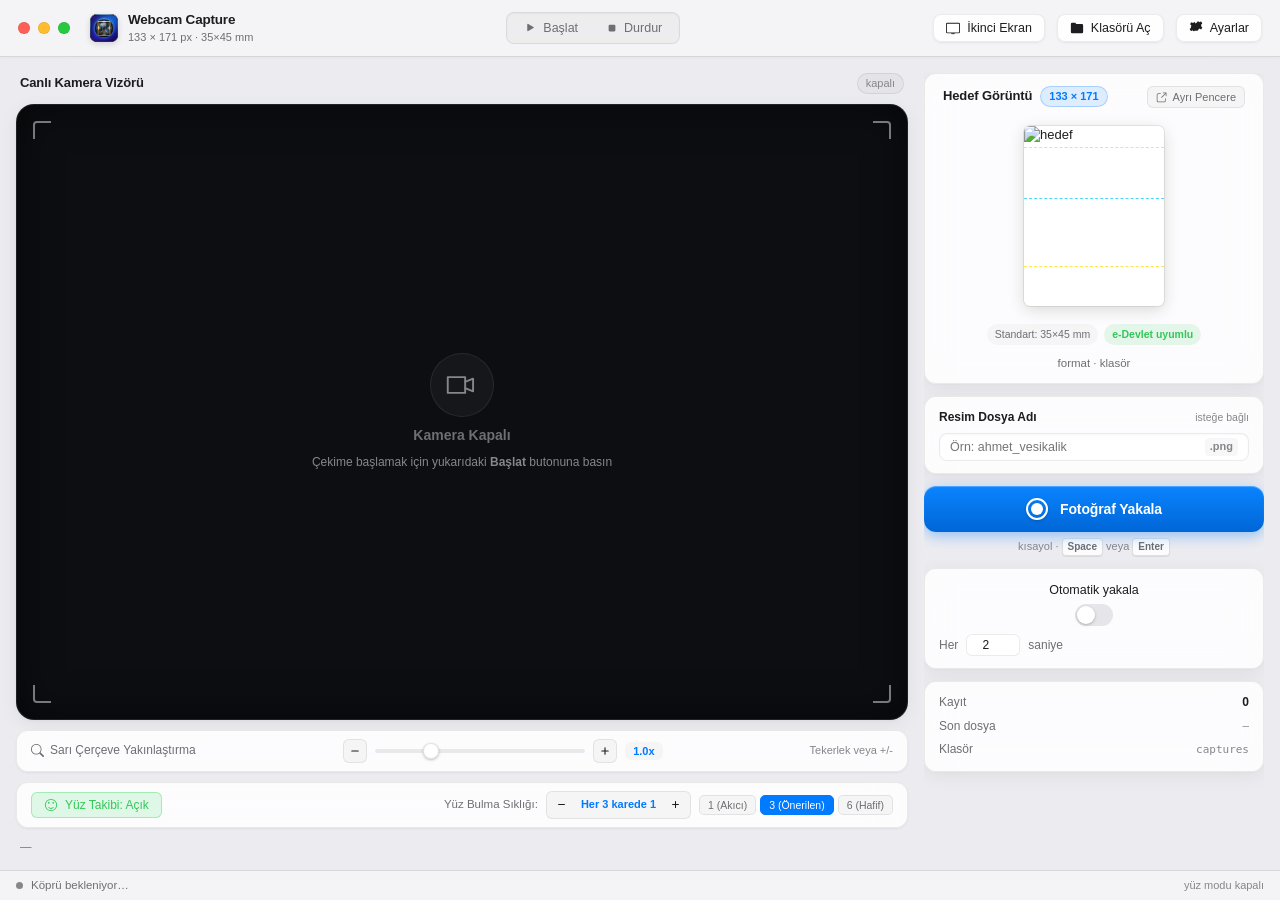
<file: webui/index.html>
<!doctype html>
<html lang="tr">
<head>
  <meta charset="utf-8">
  <meta name="viewport" content="width=device-width, initial-scale=1">
  <title>Webcam Capture</title>
  <link rel="icon" type="image/png" href="icon.png">
  <link rel="stylesheet" href="style.css">
</head>
<body>
  <div id="app" class="app">

    <!-- ─────────────────────────── Araç çubuğu (macOS Titlebar) ─────────────────────────── -->
    <header class="toolbar">
      <div class="toolbar-left">
        <!-- macOS Trafik Işıkları -->
        <div class="macos-traffic-lights" aria-hidden="true">
          <span class="traffic-dot dot-close" title="Kapat"></span>
          <span class="traffic-dot dot-minimize" title="Simge Durumuna Küçült"></span>
          <span class="traffic-dot dot-zoom" title="Büyüt"></span>
        </div>
        <div class="app-brand">
          <span class="app-icon">
            <img src="icon.png" alt="logo" width="24" height="24">
          </span>
          <div class="app-meta">
            <span class="app-title">Webcam Capture</span>
            <span class="app-subtitle" id="resLabel">133 × 171 px · 35×45 mm</span>
          </div>
        </div>
      </div>
      <div class="toolbar-center">
        <div class="segmented" role="group" aria-label="Kamera">
          <button class="seg-btn" data-side="start" id="btnStart">
            <svg viewBox="0 0 16 16" width="13" height="13" fill="currentColor"><path d="M11.596 8.697l-6.363 3.692c-.54.313-1.233-.066-1.233-.697V4.308c0-.63.692-1.01 1.233-.696l6.363 3.692a.802.802 0 0 1 0 1.393z"/></svg>
            Başlat
          </button>
          <button class="seg-btn" data-side="stop" id="btnStop">
            <svg viewBox="0 0 16 16" width="12" height="12" fill="currentColor"><rect x="3.5" y="3.5" width="9" height="9" rx="1.5"/></svg>
            Durdur
          </button>
        </div>
      </div>
      <div class="toolbar-right">
        <button class="tool-btn" id="btnToolbarMonitor" title="Hedef görüntüyü ikinci monitörde / ayrı pencerede aç">
          <svg viewBox="0 0 16 16" width="14" height="14" fill="currentColor">
            <path d="M0 3.5A1.5 1.5 0 0 1 1.5 2h13A1.5 1.5 0 0 1 16 3.5v9a1.5 1.5 0 0 1-1.5 1.5h-13A1.5 1.5 0 0 1 0 12.5v-9zM1.5 3a.5.5 0 0 0-.5.5v9a.5.5 0 0 0 .5.5h13a.5.5 0 0 0 .5-.5v-9a.5.5 0 0 0-.5-.5h-13z"/>
            <path d="M6 14h4v1H6z"/>
          </svg>
          İkinci Ekran
        </button>
        <button class="tool-btn" id="btnFolder">
          <svg viewBox="0 0 16 16" width="14" height="14" fill="currentColor"><path d="M1 3.5A1.5 1.5 0 0 1 2.5 2H6l1.2 1.5h6.3A1.5 1.5 0 0 1 15 5v7.5a1.5 1.5 0 0 1-1.5 1.5h-11A1.5 1.5 0 0 1 1 12.5v-9z"/></svg>
          Klasörü Aç
        </button>
        <button class="tool-btn" id="btnSettings">
          <svg viewBox="0 0 16 16" width="14" height="14" fill="currentColor"><path d="M8 4.75a3.25 3.25 0 1 1 0 6.5 3.25 3.25 0 0 1 0-6.5zM8 2c.36 0 .71.03 1.05.09l.4-1.02a1 1 0 0 1 1.62-.44l.87.76.98-.64a1 1 0 0 1 1.37.34l.55.9a1 1 0 0 1-.16 1.36l-.79.64c.06.35.1.7.1 1.06s-.04.71-.1 1.06l.79.64a1 1 0 0 1 .16 1.36l-.55.9a1 1 0 0 1-1.37.34l-.98-.64-.87.76a1 1 0 0 1-1.62-.44l-.4-1.02A8.4 8.4 0 0 1 8 10a8.4 8.4 0 0 1-1.05-.09l-.4 1.02a1 1 0 0 1-1.62.44l-.87-.76-.98.64a1 1 0 0 1-1.37-.34l-.55-.9a1 1 0 0 1 .16-1.36l.79-.64A6.2 6.2 0 0 1 2.5 6c0-.36.04-.71.1-1.06l-.79-.64a1 1 0 0 1-.16-1.36l.55-.9a1 1 0 0 1 1.37-.34l.98.64.87-.76a1 1 0 0 1 1.62.44l.4 1.02A8.4 8.4 0 0 1 8 2z"/></svg>
          Ayarlar
        </button>
      </div>
    </header>

    <!-- ───────────────────────────── İçerik ───────────────────────────── -->
    <main class="content">
      <!-- Canlı kamera -->
      <section class="live-pane">
        <div class="pane-head">
          <div class="pane-title-group">
            <span class="pane-title">Canlı Kamera Vizörü</span>
            <span class="live-status-pill hidden" id="livePill">
              <span class="pill-dot"></span>
              <span class="pill-text">CANLI</span>
            </span>
          </div>
          <span class="badge" id="camBadge">kapalı</span>
        </div>
        <div class="live-stage" id="liveStage">
          <!-- Fotoğraf Flaş Efekti -->
          <div class="camera-flash" id="cameraFlash"></div>

          <!-- Modern Vizör Köşeleri -->
          <div class="viewfinder-corners">
            <span class="vf-corner vf-tl"></span>
            <span class="vf-corner vf-tr"></span>
            <span class="vf-corner vf-bl"></span>
            <span class="vf-corner vf-br"></span>
          </div>

          <img id="liveImg" alt="kamera" class="live-img hidden">
          <div class="live-empty" id="liveEmpty">
            <div class="empty-icon">
              <svg viewBox="0 0 24 24" width="38" height="38" fill="none" stroke="currentColor" stroke-width="1.2" stroke-linecap="round" stroke-linejoin="round"><path d="M3 7h11v10H3z"/><path d="M14 10l5-2v8l-5-2"/></svg>
            </div>
            <div class="empty-text">Kamera Kapalı</div>
            <div class="empty-sub">Çekime başlamak için yukarıdaki <strong>Başlat</strong> butonuna basın</div>
          </div>
        </div>

        <!-- Sarı çerçeve yakınlaştırma kontrol çubuğu -->
        <div class="zoom-toolbar" id="zoomToolbar">
          <div class="zoom-label-group">
            <svg viewBox="0 0 16 16" width="13" height="13" fill="currentColor">
              <path d="M11.742 10.344a6.5 6.5 0 1 0-1.397 1.398h-.001c.03.04.062.078.098.115l3.85 3.85a1 1 0 0 0 1.415-1.414l-3.85-3.85a1.007 1.007 0 0 0-.115-.1zM12 6.5a5.5 5.5 0 1 1-11 0 5.5 5.5 0 0 1 11 0z"/>
            </svg>
            <span class="zoom-title">Sarı Çerçeve Yakınlaştırma</span>
          </div>
          <div class="zoom-controls">
            <button type="button" class="zoom-btn" id="btnZoomOut" title="Uzaklaştır (Çerçeveyi genişlet) [ - ]" aria-label="Uzaklaştır">
              <svg viewBox="0 0 16 16" width="12" height="12" fill="currentColor">
                <path d="M3 8a.75.75 0 0 1 .75-.75h8.5a.75.75 0 0 1 0 1.5h-8.5A.75.75 0 0 1 3 8z"/>
              </svg>
            </button>
            <div class="zoom-slider-container">
              <input type="range" id="zoomSlider" min="0.5" max="2.5" step="0.05" value="1.0" title="Sarı çerçeveyi yakınlaştır / uzaklaştır">
            </div>
            <button type="button" class="zoom-btn" id="btnZoomIn" title="Yakınlaştır (Çerçeveyi daralt) [ + ]" aria-label="Yakınlaştır">
              <svg viewBox="0 0 16 16" width="12" height="12" fill="currentColor">
                <path d="M8 3a.75.75 0 0 1 .75.75v3.5h3.5a.75.75 0 0 1 0 1.5h-3.5v3.5a.75.75 0 0 1-1.5 0v-3.5h-3.5a.75.75 0 0 1 0-1.5h3.5v-3.5A.75.75 0 0 1 8 3z"/>
              </svg>
            </button>
            <button type="button" class="zoom-badge-btn" id="btnZoomReset" title="Sıfırla (1.0x)">
              <span id="zoomBadge">1.0x</span>
            </button>
          </div>
          <span class="zoom-hint">Tekerlek veya +/-</span>
        </div>

        <!-- Yüz Takibi ve Algılama Sıklığı Kontrol Çubuğu -->
        <div class="face-toolbar" id="faceToolbar">
          <div class="face-toggle-group">
            <button type="button" class="face-toggle-btn active" id="btnQuickFace" title="Yüz algılama ve biyometrik ortalamayı aç / kapat (Kısayol: F)">
              <svg viewBox="0 0 16 16" width="14" height="14" fill="currentColor">
                <path d="M8 1a7 7 0 1 0 0 14A7 7 0 0 0 8 1zm0 13a6 6 0 1 1 0-12 6 6 0 0 1 0 12z"/>
                <path d="M5.5 6.5a1 1 0 1 1 0-2 1 1 0 0 1 0 2zm5 0a1 1 0 1 1 0-2 1 1 0 0 1 0 2zm-5.465 4.035a.5.5 0 0 1 .707-.07 3.5 3.5 0 0 0 4.516 0 .5.5 0 1 1 .632.776 4.5 4.5 0 0 1-5.785 0 .5.5 0 0 1-.07-.706z"/>
              </svg>
              <span id="quickFaceLabel">Yüz Takibi: Açık</span>
            </button>
          </div>

          <div class="face-freq-controls" id="faceFreqControls">
            <span class="freq-label" title="Yüz bulma sıklığı: Kaç karede bir taranacağı">Yüz Bulma Sıklığı:</span>
            <div class="freq-stepper">
              <button type="button" class="freq-btn" id="btnEveryDec" title="Sıklığı artır (Kare sayısını azalt, daha sık tara)">
                <svg viewBox="0 0 16 16" width="11" height="11" fill="currentColor"><path d="M3 8a.75.75 0 0 1 .75-.75h8.5a.75.75 0 0 1 0 1.5h-8.5A.75.75 0 0 1 3 8z"/></svg>
              </button>
              <span class="freq-badge" id="quickEveryBadge" title="Kaç karede bir yüz aranacağı">Her 3 karede 1</span>
              <button type="button" class="freq-btn" id="btnEveryInc" title="Sıklığı azalt (Kare sayısını artır, daha seyrek tara)">
                <svg viewBox="0 0 16 16" width="11" height="11" fill="currentColor"><path d="M8 3a.75.75 0 0 1 .75.75v3.5h3.5a.75.75 0 0 1 0 1.5h-3.5v3.5a.75.75 0 0 1-1.5 0v-3.5h-3.5a.75.75 0 0 1 0-1.5h3.5v-3.5A.75.75 0 0 1 8 3z"/></svg>
              </button>
            </div>
            <div class="freq-chips">
              <button type="button" class="freq-chip" data-every="1" title="Her karede ara (En hızlı / Ultra akıcı)">1 (Akıcı)</button>
              <button type="button" class="freq-chip active" data-every="3" title="3 karede bir ara (Dengeli)">3 (Önerilen)</button>
              <button type="button" class="freq-chip" data-every="6" title="6 karede bir ara (Tasarruflu)">6 (Hafif)</button>
            </div>
          </div>
        </div>

        <div class="pane-foot" id="faceLine">—</div>
      </section>

      <!-- Sağ panel -->
      <aside class="side">
        <section class="card target-card">
          <div class="pane-head pane-head-split">
            <div class="pane-head-left">
              <span class="pane-title">Hedef Görüntü</span>
              <span class="badge accent" id="targetLabel">133 × 171</span>
            </div>
            <button type="button" class="btn-popout" id="btnOpenTargetWindow" title="Hedef görüntüyü ikinci monitörde / ayrı pencerede aç">
              <svg viewBox="0 0 16 16" width="12" height="12" fill="currentColor">
                <path d="M14 2.5a.5.5 0 0 0-.5-.5h-4a.5.5 0 0 0 0 1h2.793L7.146 8.146a.5.5 0 1 0 .708.708L13 3.707V6.5a.5.5 0 0 0 1 0v-4z"/>
                <path d="M3 3a2 2 0 0 0-2 2v8a2 2 0 0 0 2 2h8a2 2 0 0 0 2-2v-3a.5.5 0 0 0-1 0v3a1 1 0 0 1-1 1H3a1 1 0 0 1-1-1V5a1 1 0 0 1 1-1h3a.5.5 0 0 0 0-1H3z"/>
              </svg>
              <span>Ayrı Pencere</span>
            </button>
          </div>
          <div class="target-stage">
            <div class="target-frame-box" id="targetFrameBox">
              <img id="targetImg" class="target-img visible" alt="hedef">
              <div class="target-guide-overlay" id="targetGuideOverlay" title="Biyometrik hizalama kılavuzu">
                <div class="bio-guide-line bio-crown" title="Tepe sınırı"></div>
                <div class="bio-guide-line bio-eyes" title="Göz hizası"></div>
                <div class="bio-guide-line bio-chin" title="Çene sınırı"></div>
              </div>
            </div>
            <div class="target-empty visible" id="targetEmpty">—</div>
          </div>
          <div class="target-specs">
            <span class="spec-tag">Standart: 35×45 mm</span>
            <span class="spec-tag highlight" id="tagEdevlet">e-Devlet uyumlu</span>
          </div>
          <div class="pane-foot muted" id="targetMeta">format · klasör</div>
        </section>

        <!-- Resim İsmi Kartı -->
        <section class="card name-card">
          <div class="name-card-header">
            <label for="filenameInput" class="name-card-title">Resim Dosya Adı</label>
            <span class="name-card-hint">isteğe bağlı</span>
          </div>
          <div class="name-input-group">
            <input
              type="text"
              id="filenameInput"
              class="name-input"
              placeholder="Örn: ahmet_vesikalik"
              autocomplete="off"
              spellcheck="false"
              title="Kaydedilecek resme özel isim verin"
            >
            <span class="name-ext-badge" id="nameExtBadge">.png</span>
            <button type="button" class="name-clear-btn hidden" id="filenameClear" title="Temizle" aria-label="Temizle">
              <svg viewBox="0 0 16 16" width="12" height="12" fill="currentColor">
                <path d="M3.72 3.72a.75.75 0 0 1 1.06 0L8 6.94l3.22-3.22a.75.75 0 1 1 1.06 1.06L9.06 8l3.22 3.22a.75.75 0 1 1-1.06 1.06L8 9.06l-3.22 3.22a.75.75 0 0 1-1.06-1.06L6.94 8 3.72 4.78a.75.75 0 0 1 0-1.06z"/>
              </svg>
            </button>
          </div>
        </section>

        <button class="capture-btn" id="btnCapture" title="Biyometrik fotoğraf yakala (Space)">
          <span class="shutter-circle">
            <span class="shutter-inner"></span>
          </span>
          <span class="capture-text">Fotoğraf Yakala</span>
        </button>
        <span class="capture-hint">kısayol&nbsp;·&nbsp;<kbd>Space</kbd> veya <kbd>Enter</kbd></span>

        <section class="card auto-card">
          <div class="field toggle-field">
            <span>Otomatik yakala</span>
            <label class="switch" title="Otomatik yakalama">
              <input type="checkbox" id="autoToggle">
              <span class="slider"></span>
            </label>
          </div>
          <div class="auto-row">
            <span>Her</span>
            <input type="number" id="intervalInput" min="0.5" max="3600" step="0.5" value="2">
            <span>saniye</span>
          </div>
        </section>

        <section class="card info-card">
          <div class="info-row"><span>Kayıt</span><span class="strong" id="countLabel">0</span></div>
          <div class="info-row"><span>Son dosya</span><span class="file" id="lastLabel">—</span></div>
          <div class="info-row"><span>Klasör</span><span class="file" id="dirLabel">captures</span></div>
        </section>
      </aside>
    </main>

    <!-- ─────────────────────────── Durum çubuğu ─────────────────────────── -->
    <footer class="statusbar">
      <span class="status-dot" id="statusDot"></span>
      <span class="status-text" id="statusText">Hazır.</span>
      <span class="status-right" id="faceStatus">yüz modu kapalı</span>
    </footer>

  </div>

  <!-- ─────────────────────────── Ayarlar paneli ─────────────────────────── -->
  <div class="overlay hidden" id="settingsOverlay">
    <div class="sheet" id="settingsSheet">
      <div class="sheet-title">Ayarlar</div>
      <div class="sheet-body">

        <div class="field-group" data-title="Kamera ve çıktı">
          <div class="field">
            <label for="sCamera">Kamera seçimi</label>
            <select id="sCamera">
              <option value="0">Kamera taranıyor...</option>
            </select>
          </div>
          <div class="field">
            <label for="sCamRes">Kamera çekim netliği (çözünürlük)</label>
            <select id="sCamRes">
              <option value="auto">Otomatik (Kamera varsayılanı)</option>
              <option value="1280x720">HD (1280 × 720) — Önerilen Netlik</option>
              <option value="1920x1080">Full HD (1920 × 1080) — Yüksek Netlik</option>
              <option value="640x480">Standart (640 × 480 VGA)</option>
            </select>
          </div>
          <div class="field-row">
            <div class="field">
              <label for="sWidth">Hedef Genişlik (px)</label>
              <input type="number" id="sWidth" min="1" max="4096" value="133">
            </div>
            <div class="field">
              <label for="sHeight">Hedef Yükseklik (px)</label>
              <input type="number" id="sHeight" min="1" max="4096" value="171">
            </div>
          </div>
          <div class="field">
            <label for="sFormat">Kayıt formatı</label>
            <select id="sFormat">
              <option value="jpg">JPG (Kalite ayarlanabilir)</option>
              <option value="png">PNG (Kayıpsız)</option>
            </select>
          </div>
          <div class="field" id="fieldQuality">
            <label for="sQuality">JPEG Kalitesi <em class="val" id="sQualityVal">%95</em></label>
            <input type="range" id="sQuality" min="30" max="100" step="1" value="95">
          </div>
          <div class="field toggle-field">
            <span>e-Devlet boyutu kısıtı (maks. 150 KB)</span>
            <label class="switch" title="e-Devlet 20-150 KB aralığını zorunlu tut">
              <input type="checkbox" id="sEdevlet" checked>
              <span class="slider"></span>
            </label>
          </div>
          <div class="field">
            <label for="sDir">Kayıt klasörü</label>
            <div class="combine">
              <input type="text" id="sDir" value="captures" placeholder="captures">
              <button class="btn-mini" id="sDirBrowse">Seç…</button>
            </div>
          </div>
          <div class="field-note">
            e-Devlet standartları: <strong>35 × 45 mm</strong> · <strong>133 × 171 px</strong> ·
            <strong>20–150 KB</strong>. Kısıt açıkken dosya boyutu maksimum <strong>150 KB</strong> tavanını aşmayacak şekilde en yüksek kalitede tutulur.
          </div>
        </div>

        <div class="field-group" data-title="Vesikalık (yüz ortalama)">
          <div class="field toggle-field">
            <span>Yüzü bul ve ortala</span>
            <label class="switch" title="Yüz algılama">
              <input type="checkbox" id="sFace" checked>
              <span class="slider"></span>
            </label>
          </div>
          <div class="field">
            <label for="sHead">Yüz oranı <em class="val" id="sHeadVal">0.65</em></label>
            <input type="range" id="sHead" min="0.2" max="0.95" step="0.01" value="0.65">
          </div>
          <div class="field">
            <label for="sVoff">Tepe boşluğu <em class="val" id="sVoffVal">0.10</em></label>
            <input type="range" id="sVoff" min="0" max="0.4" step="0.01" value="0.10">
          </div>
          <div class="field">
            <label for="sSmooth">Yumuşatma <em class="val" id="sSmoothVal">0.30</em></label>
            <input type="range" id="sSmooth" min="0.05" max="1" step="0.01" value="0.30">
          </div>
          <div class="field">
            <label for="sZoom">Kadraj Yakınlaştırma <em class="val" id="sZoomVal">1.0x</em></label>
            <input type="range" id="sZoom" min="0.5" max="2.5" step="0.05" value="1.0">
          </div>
          <div class="field">
            <label for="sEvery">Yüz bulma sıklığı (kare sayısı) <em class="val" id="sEveryVal">3 kare (Önerilen)</em></label>
            <div class="combine">
              <input type="range" id="sEvery" min="1" max="30" step="1" value="3" style="flex: 1;">
              <input type="number" id="sEveryNum" min="1" max="60" step="1" value="3" style="width: 70px;">
            </div>
            <span class="field-hint" style="font-size: 11px; color: var(--text-3); margin-top: 4px; display: block;">
              1 = Her karede anlık arama (ultra akıcı). 3 = Önerilen dengeli mod. 6+ = Düşük işlemci kullanımı.
            </span>
          </div>
        </div>

      </div>
      <div class="sheet-actions">
        <button class="btn btn-ghost" id="sCancel">Vazgeç</button>
        <button class="btn btn-primary" id="sSave">Uygula ve Kaydet</button>
      </div>
    </div>
  </div>

  <div class="toast hidden" id="toast"></div>
  <script src="app.js"></script>
</body>
</html>
</file>
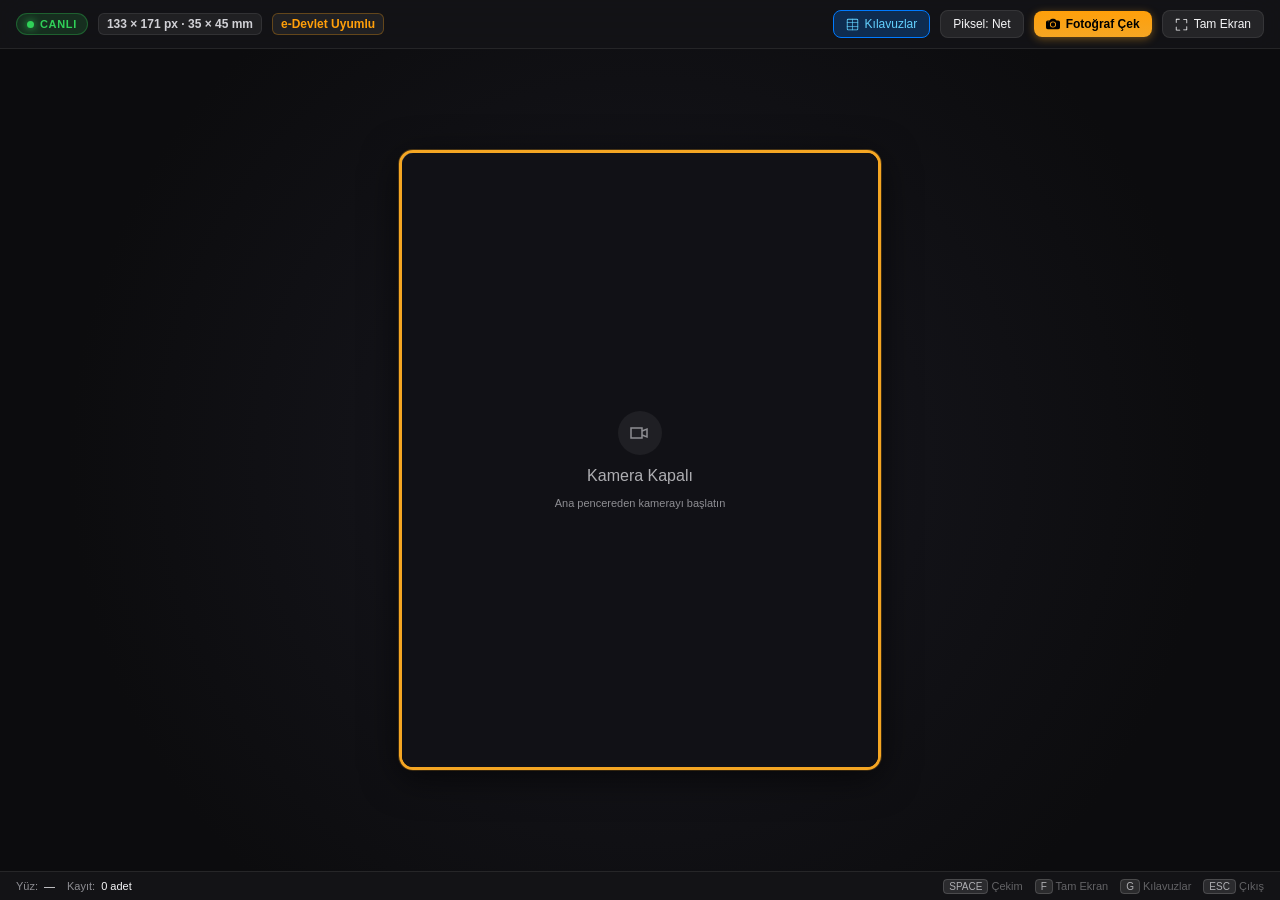
<file: webui/target_monitor.html>
<!DOCTYPE html>
<html lang="tr">
<head>
  <meta charset="UTF-8">
  <meta name="viewport" content="width=device-width, initial-scale=1.0">
  <title>Hedef Önizleme — İkinci Monitör</title>
  <style>
    :root {
      --bg: #0c0c0e;
      --card-bg: #141418;
      --toolbar-bg: rgba(20, 20, 24, 0.85);
      --border: rgba(255, 255, 255, 0.08);
      --border-accent: #f5a623;
      --accent: #007aff;
      --green: #30d158;
      --orange: #ff9f0a;
      --guide: rgba(0, 215, 255, 0.75);
      --text: #f5f5f7;
      --text-muted: #8e8e93;
    }

    * {
      box-sizing: border-box;
      margin: 0;
      padding: 0;
      user-select: none;
      -webkit-user-select: none;
    }

    body {
      background: var(--bg);
      color: var(--text);
      font-family: -apple-system, BlinkMacSystemFont, "SF Pro Display", "SF Pro Text", "Segoe UI", Roboto, Helvetica, Arial, sans-serif;
      height: 100vh;
      display: flex;
      flex-direction: column;
      overflow: hidden;
    }

    /* ─── Araç Çubuğu ─── */
    .toolbar {
      display: flex;
      align-items: center;
      justify-content: space-between;
      gap: 12px;
      padding: 10px 16px;
      background: var(--toolbar-bg);
      backdrop-filter: blur(20px);
      -webkit-backdrop-filter: blur(20px);
      border-bottom: 1px solid var(--border);
      flex: 0 0 auto;
      z-index: 10;
    }

    .toolbar-left, .toolbar-right {
      display: flex;
      align-items: center;
      gap: 10px;
    }

    .live-badge {
      display: inline-flex;
      align-items: center;
      gap: 6px;
      font-size: 11px;
      font-weight: 700;
      letter-spacing: 0.06em;
      text-transform: uppercase;
      padding: 4px 10px;
      border-radius: 20px;
      background: rgba(48, 209, 88, 0.15);
      color: var(--green);
      border: 1px solid rgba(48, 209, 88, 0.3);
    }
    .live-badge.off {
      background: rgba(255, 69, 58, 0.15);
      color: #ff453a;
      border-color: rgba(255, 69, 58, 0.3);
    }
    .pulse-dot {
      width: 7px;
      height: 7px;
      border-radius: 50%;
      background: currentColor;
      box-shadow: 0 0 8px currentColor;
      animation: pulse 1.6s infinite ease-in-out;
    }
    .live-badge.off .pulse-dot {
      animation: none;
    }

    @keyframes pulse {
      0%, 100% { opacity: 1; transform: scale(1); }
      50% { opacity: 0.35; transform: scale(0.85); }
    }

    .spec-badge {
      font-size: 12px;
      font-weight: 600;
      color: #d1d1d6;
      background: rgba(255, 255, 255, 0.06);
      border: 1px solid var(--border);
      border-radius: 6px;
      padding: 3px 8px;
    }

    .btn {
      display: inline-flex;
      align-items: center;
      gap: 6px;
      background: rgba(255, 255, 255, 0.08);
      color: var(--text);
      border: 1px solid var(--border);
      border-radius: 8px;
      padding: 6px 12px;
      font-size: 12px;
      font-weight: 500;
      cursor: pointer;
      transition: all 0.15s ease;
    }
    .btn:hover {
      background: rgba(255, 255, 255, 0.14);
      border-color: rgba(255, 255, 255, 0.2);
    }
    .btn:active {
      transform: scale(0.97);
    }
    .btn.active {
      background: rgba(0, 122, 255, 0.25);
      border-color: var(--accent);
      color: #64d2ff;
    }
    .btn-capture {
      background: linear-gradient(180deg, #ff9f0a 0%, #f5a623 100%);
      color: #000;
      border: none;
      font-weight: 600;
      box-shadow: 0 2px 8px rgba(245, 166, 35, 0.4);
    }
    .btn-capture:hover {
      background: linear-gradient(180deg, #ffb340 0%, #ff9f0a 100%);
      box-shadow: 0 3px 12px rgba(245, 166, 35, 0.6);
    }

    /* ─── Ana Sahne ─── */
    .stage {
      flex: 1 1 auto;
      display: flex;
      align-items: center;
      justify-content: center;
      position: relative;
      padding: 24px;
      background: radial-gradient(circle at center, #181820 0%, #0c0c0e 75%);
      overflow: hidden;
    }

    .target-wrapper {
      position: relative;
      /* 35x45 biyometrik orantı */
      aspect-ratio: 133 / 171;
      height: min(78vh, 620px);
      max-width: 90vw;
      border-radius: 14px;
      border: 3px solid var(--border-accent);
      box-shadow: 0 8px 36px rgba(0, 0, 0, 0.6), 0 0 0 1px rgba(245, 166, 35, 0.3);
      overflow: hidden;
      background: #000;
      display: flex;
      align-items: center;
      justify-content: center;
      transition: box-shadow 0.2s ease;
    }

    .target-image {
      width: 100%;
      height: 100%;
      object-fit: cover;
      display: block;
      image-rendering: -webkit-optimize-contrast;
      image-rendering: pixelated;
    }
    .target-image.smooth {
      image-rendering: auto;
    }

    /* Biyometrik Kılavuzlar */
    .guides-overlay {
      position: absolute;
      inset: 0;
      pointer-events: none;
      transition: opacity 0.2s ease;
    }
    .guides-overlay.hidden {
      display: none;
    }

    .guide-line {
      position: absolute;
      left: 12px;
      right: 12px;
      border-bottom: 1.5px dashed var(--guide);
    }
    .guide-line.crown {
      top: 14%;
    }
    .guide-line.crown::after {
      content: "BAŞ TEPESİ (KILAVUZ)";
      position: absolute;
      right: 4px;
      bottom: 3px;
      font-size: 10px;
      font-weight: 600;
      letter-spacing: 0.05em;
      color: var(--guide);
      opacity: 0.8;
      text-shadow: 0 1px 3px rgba(0, 0, 0, 0.8);
    }

    .guide-line.eyes {
      top: 42%;
      border-bottom: 2px dashed rgba(0, 215, 255, 0.9);
    }
    .guide-line.eyes::after {
      content: "GÖZ HİZASI";
      position: absolute;
      right: 4px;
      bottom: 3px;
      font-size: 10px;
      font-weight: 600;
      letter-spacing: 0.05em;
      color: rgba(0, 215, 255, 0.95);
      text-shadow: 0 1px 3px rgba(0, 0, 0, 0.8);
    }

    .guide-line.chin {
      top: 75%;
    }
    .guide-line.chin::after {
      content: "ÇENE ALTI";
      position: absolute;
      right: 4px;
      bottom: 3px;
      font-size: 10px;
      font-weight: 600;
      letter-spacing: 0.05em;
      color: var(--guide);
      opacity: 0.8;
      text-shadow: 0 1px 3px rgba(0, 0, 0, 0.8);
    }

    /* Orta dikey eksen */
    .guide-axis {
      position: absolute;
      top: 10px;
      bottom: 10px;
      left: 50%;
      border-left: 1px dotted rgba(255, 255, 255, 0.25);
    }

    /* Kamera kapalı veya boş durum */
    .empty-state {
      position: absolute;
      inset: 0;
      display: flex;
      flex-direction: column;
      align-items: center;
      justify-content: center;
      gap: 12px;
      background: #111116;
      color: var(--text-muted);
      text-align: center;
      padding: 20px;
    }
    .empty-state.hidden {
      display: none;
    }
    .empty-icon {
      width: 44px;
      height: 44px;
      border-radius: 50%;
      background: rgba(255, 255, 255, 0.06);
      display: grid;
      place-items: center;
      color: var(--text-muted);
    }

    /* Flaş efekti */
    .flash-overlay {
      position: fixed;
      inset: 0;
      background: #ffffff;
      opacity: 0;
      pointer-events: none;
      z-index: 100;
      transition: opacity 0.05s ease-out;
    }
    .flash-overlay.flashing {
      opacity: 0.8;
      transition: none;
    }

    /* ─── Alt Durum Çubuğu ─── */
    .statusbar {
      display: flex;
      align-items: center;
      justify-content: space-between;
      padding: 8px 16px;
      background: var(--toolbar-bg);
      border-top: 1px solid var(--border);
      font-size: 11px;
      color: var(--text-muted);
      flex: 0 0 auto;
      z-index: 10;
    }

    .status-left {
      display: flex;
      align-items: center;
      gap: 12px;
    }
    .status-item {
      display: inline-flex;
      align-items: center;
      gap: 6px;
    }
    .status-highlight {
      color: var(--text);
      font-weight: 500;
    }

    .shortcuts-hint {
      display: flex;
      gap: 12px;
      color: #636366;
    }
    .kbd {
      background: rgba(255, 255, 255, 0.1);
      border: 1px solid rgba(255, 255, 255, 0.15);
      border-radius: 4px;
      padding: 1px 5px;
      font-size: 10px;
      color: #aeaeb2;
      font-family: inherit;
    }
  </style>
</head>
<body>

  <!-- Üst Araç Çubuğu -->
  <header class="toolbar">
    <div class="toolbar-left">
      <div class="live-badge" id="liveBadge">
        <span class="pulse-dot"></span>
        <span id="liveText">CANLI</span>
      </div>
      <span class="spec-badge" id="specLabel">133 × 171 px · 35 × 45 mm</span>
      <span class="spec-badge" style="color: #ff9f0a; border-color: rgba(255, 159, 10, 0.3);">e-Devlet Uyumlu</span>
    </div>

    <div class="toolbar-right">
      <button type="button" class="btn active" id="btnToggleGuides" title="Biyometrik kılavuz çizgilerini aç/kapat (G)">
        <svg viewBox="0 0 16 16" width="13" height="13" fill="currentColor">
          <path d="M1 2.5A1.5 1.5 0 0 1 2.5 1h11A1.5 1.5 0 0 1 15 2.5v11a1.5 1.5 0 0 1-1.5 1.5h-11A1.5 1.5 0 0 1 1 13.5v-11zM2.5 2a.5.5 0 0 0-.5.5v11a.5.5 0 0 0 .5.5h11a.5.5 0 0 0 .5-.5v-11a.5.5 0 0 0-.5-.5h-11z"/>
          <path d="M1 5.5h14M1 10.5h14M8 1v14" stroke="currentColor" stroke-width="0.8"/>
        </svg>
        <span>Kılavuzlar</span>
      </button>

      <button type="button" class="btn" id="btnTogglePixel" title="Piksel netliği / Yumuşatma (P)">
        <span>Piksel: Net</span>
      </button>

      <button type="button" class="btn btn-capture" id="btnCapture" title="Fotoğraf Çek (SPACE)">
        <svg viewBox="0 0 16 16" width="14" height="14" fill="currentColor">
          <path d="M10.5 8.5a2.5 2.5 0 1 1-5 0 2.5 2.5 0 0 1 5 0z"/>
          <path d="M2 4a2 2 0 0 0-2 2v6a2 2 0 0 0 2 2h12a2 2 0 0 0 2-2V6a2 2 0 0 0-2-2h-1.172a2 2 0 0 1-1.414-.586l-.828-.828A2 2 0 0 0 9.172 2H6.828a2 2 0 0 0-1.414.586l-.828.828A2 2 0 0 1 3.172 4H2zm.5 2a.5.5 0 1 1 0-1 .5.5 0 0 1 0 1zm9 2.5a3.5 3.5 0 1 1-7 0 3.5 3.5 0 0 1 7 0z"/>
        </svg>
        <span>Fotoğraf Çek</span>
      </button>

      <button type="button" class="btn" id="btnFullscreen" title="Tam Ekran (F)">
        <svg viewBox="0 0 16 16" width="13" height="13" fill="currentColor" id="fsIcon">
          <path d="M1.5 1a.5.5 0 0 0-.5.5v4a.5.5 0 0 0 1 0V2h3.5a.5.5 0 0 0 0-1h-4zm13 0a.5.5 0 0 0-.5.5H10.5a.5.5 0 0 0 0 1H14v3.5a.5.5 0 0 0 1 0v-4a.5.5 0 0 0-.5-.5zm0 14a.5.5 0 0 0 .5-.5v-4a.5.5 0 0 0-1 0V14h-3.5a.5.5 0 0 0 0 1h4zm-13 0a.5.5 0 0 0 .5.5h4a.5.5 0 0 0 0-1H2v-3.5a.5.5 0 0 0-1 0v4z"/>
        </svg>
        <span id="fsText">Tam Ekran</span>
      </button>
    </div>
  </header>

  <!-- Sahne (Canlı Hedef Görüntü) -->
  <main class="stage">
    <div class="target-wrapper" id="targetWrapper">
      <img id="targetImg" class="target-image" alt="Biyometrik Hedef">
      
      <!-- Kılavuz Çizgileri -->
      <div class="guides-overlay" id="guidesOverlay">
        <div class="guide-line crown"></div>
        <div class="guide-line eyes"></div>
        <div class="guide-line chin"></div>
        <div class="guide-axis"></div>
      </div>

      <!-- Kamera Kapalı Durumu -->
      <div class="empty-state" id="emptyState">
        <div class="empty-icon">
          <svg viewBox="0 0 24 24" width="24" height="24" fill="none" stroke="currentColor" stroke-width="1.5">
            <path d="M3 7h11v10H3z"/><path d="M14 10l5-2v8l-5-2"/>
          </svg>
        </div>
        <div style="font-weight: 500; color: #aeaeb2;">Kamera Kapalı</div>
        <div style="font-size: 11px;">Ana pencereden kamerayı başlatın</div>
      </div>
    </div>
  </main>

  <!-- Flaş Animasyon Katmanı -->
  <div class="flash-overlay" id="flashOverlay"></div>

  <!-- Alt Durum Çubuğu -->
  <footer class="statusbar">
    <div class="status-left">
      <div class="status-item">
        <span>Yüz:</span>
        <span class="status-highlight" id="faceStatus">—</span>
      </div>
      <div class="status-item">
        <span>Kayıt:</span>
        <span class="status-highlight" id="countStatus">0 adet</span>
      </div>
      <div class="status-item" id="lastFileItem" style="display: none;">
        <span>Son kayıt:</span>
        <span class="status-highlight" id="lastFileStatus">—</span>
      </div>
    </div>

    <div class="shortcuts-hint">
      <span><span class="kbd">SPACE</span> Çekim</span>
      <span><span class="kbd">F</span> Tam Ekran</span>
      <span><span class="kbd">G</span> Kılavuzlar</span>
      <span><span class="kbd">ESC</span> Çıkış</span>
    </div>
  </footer>

  <script>
    (function() {
      const $ = (id) => document.getElementById(id);

      const targetImg = $("targetImg");
      const emptyState = $("emptyState");
      const guidesOverlay = $("guidesOverlay");
      const liveBadge = $("liveBadge");
      const liveText = $("liveText");
      const faceStatus = $("faceStatus");
      const countStatus = $("countStatus");
      const lastFileItem = $("lastFileItem");
      const lastFileStatus = $("lastFileStatus");
      const flashOverlay = $("flashOverlay");

      const btnToggleGuides = $("btnToggleGuides");
      const btnTogglePixel = $("btnTogglePixel");
      const btnCapture = $("btnCapture");
      const btnFullscreen = $("btnFullscreen");
      const fsText = $("fsText");

      let guidesVisible = true;
      let isPixelated = true;
      let pollingTimer = null;
      let isCapturing = false;

      // ─── Kılavuzları Aç/Kapat ───
      function toggleGuides() {
        guidesVisible = !guidesVisible;
        guidesOverlay.classList.toggle("hidden", !guidesVisible);
        btnToggleGuides.classList.toggle("active", guidesVisible);
      }
      btnToggleGuides.addEventListener("click", toggleGuides);

      // ─── Pikselleştirme / Yumuşatma ───
      function toggleSmoothing() {
        isPixelated = !isPixelated;
        targetImg.classList.toggle("smooth", !isPixelated);
        btnTogglePixel.querySelector("span").textContent = isPixelated ? "Piksel: Net" : "Piksel: Yumuşak";
        btnTogglePixel.classList.toggle("active", !isPixelated);
      }
      btnTogglePixel.addEventListener("click", toggleSmoothing);

      // ─── Tam Ekran Modu ───
      function toggleFullscreen() {
        if (!document.fullscreenElement) {
          document.documentElement.requestFullscreen().catch(() => {});
        } else {
          document.exitFullscreen().catch(() => {});
        }
      }
      btnFullscreen.addEventListener("click", toggleFullscreen);
      document.addEventListener("fullscreenchange", () => {
        const isFs = !!document.fullscreenElement;
        fsText.textContent = isFs ? "Pencereye Dön" : "Tam Ekran";
        btnFullscreen.classList.toggle("active", isFs);
      });

      // ─── Fotoğraf Çekme (Flaş ve Ses Efekti) ───
      function flashEffect() {
        flashOverlay.classList.add("flashing");
        setTimeout(() => {
          flashOverlay.classList.remove("flashing");
        }, 120);
      }

      async function triggerCapture() {
        if (isCapturing) return;
        if (!window.pywebview || !window.pywebview.api) return;

        isCapturing = true;
        flashEffect();

        try {
          const res = await window.pywebview.api.capture_now("");
          if (res && res.ok) {
            countStatus.textContent = res.count + " adet";
            lastFileItem.style.display = "inline-flex";
            lastFileStatus.textContent = res.name + " (" + res.size_kb + " KB)";
          }
        } catch (err) {
          console.error("Yakalama hatası:", err);
        } finally {
          setTimeout(() => { isCapturing = false; }, 300);
        }
      }
      btnCapture.addEventListener("click", triggerCapture);

      // ─── Klavye Kısayolları ───
      window.addEventListener("keydown", (e) => {
        if (e.code === "Space" || e.code === "Enter") {
          e.preventDefault();
          triggerCapture();
        } else if (e.key === "f" || e.key === "F") {
          toggleFullscreen();
        } else if (e.key === "g" || e.key === "G") {
          toggleGuides();
        } else if (e.key === "p" || e.key === "P") {
          toggleSmoothing();
        }
      });

      // ─── Canlı Görüntü Döngüsü ───
      let tickBusy = false;
      async function tick() {
        if (!window.pywebview || !window.pywebview.api) {
          pollingTimer = setTimeout(tick, 100);
          return;
        }

        if (!tickBusy) {
          tickBusy = true;
          try {
            const data = await window.pywebview.api.get_target_snapshot();
            if (data) {
              const isRunning = !!data.running;
              liveBadge.classList.toggle("off", !isRunning);
              liveText.textContent = isRunning ? "CANLI" : "KAPALI";

              if (data.target && isRunning) {
                const mime = data.target.startsWith("/9j/") ? "image/jpeg" : "image/png";
                targetImg.src = `data:${mime};base64,` + data.target;
                emptyState.classList.add("hidden");
              } else {
                emptyState.classList.remove("hidden");
              }

              // Durumlar
              if (data.face) {
                faceStatus.textContent = "Ortalandı (" + (data.box_size || "—") + ")";
                faceStatus.style.color = "var(--green)";
              } else if (isRunning) {
                faceStatus.textContent = "Merkezi kadraj";
                faceStatus.style.color = "var(--orange)";
              } else {
                faceStatus.textContent = "Kamera kapalı";
                faceStatus.style.color = "var(--text-muted)";
              }

              if (data.count !== undefined) {
                countStatus.textContent = data.count + " adet";
              }
              if (data.last_name) {
                lastFileItem.style.display = "inline-flex";
                lastFileStatus.textContent = data.last_name;
              }
            }
          } catch (err) {
            // pencere kapanırken sessizce geç
          } finally {
            tickBusy = false;
          }
        }

        pollingTimer = setTimeout(tick, 45); // ~22 FPS akıcı ve verimli
      }

      window.addEventListener("pywebviewready", () => {
        tick();
      });

      // Eğer pywebviewready tetiklenmediyse yine de başlat
      setTimeout(tick, 300);
    })();
  </script>
</body>
</html>
</file>
<file: webui/style.css>
/* ─────────────────────────────────────────────────────────────────────────
   Webcam Capture — macOS Sonoma / Sequoia Native Aesthetics
   SF Pro Display & Text, Frosted Glass (Vibrancy), Squircle Geometries,
   Apple Camera Shutter & Precision Biometric Viewfinder.
   ───────────────────────────────────────────────────────────────────────── */

:root {
  /* Renk Paleti - Light Mode */
  --app-bg: #ececf0;
  --toolbar-bg: rgba(246, 246, 248, 0.78);
  --sidebar-bg: rgba(255, 255, 255, 0.65);
  --card-bg: rgba(255, 255, 255, 0.85);
  --card-bg-solid: #ffffff;
  --card-inner: rgba(0, 0, 0, 0.03);
  --stage-bg: #0d0e12;
  --text: #1d1d1f;
  --text-2: #6e6e73;
  --text-3: #86868b;
  --border: rgba(0, 0, 0, 0.08);
  --border-light: rgba(255, 255, 255, 0.7);
  --border-b: rgba(0, 0, 0, 0.12);
  --hover: rgba(0, 0, 0, 0.05);
  --active: rgba(0, 0, 0, 0.09);
  
  /* Apple Sistem Vurgu Renkleri */
  --accent: #007aff;
  --accent-hover: #0062cc;
  --accent-glow: rgba(0, 122, 255, 0.35);
  --green: #34c759;
  --orange: #ff9500;
  --red: #ff3b30;
  
  /* Gölgeler & Cam Efekti */
  --shadow-sm: 0 1px 3px rgba(0, 0, 0, 0.04), 0 1px 2px rgba(0, 0, 0, 0.03);
  --shadow-card: 0 4px 18px rgba(0, 0, 0, 0.06), 0 1px 3px rgba(0, 0, 0, 0.03);
  --shadow-pop: 0 12px 32px rgba(0, 0, 0, 0.12), 0 2px 6px rgba(0, 0, 0, 0.05);
  --glass-blur: saturate(190%) blur(28px);
  --glass-blur-sm: saturate(180%) blur(16px);
  
  --switch-off: #e5e5ea;
  --input-bg: #ffffff;
  --overlay: rgba(0, 0, 0, 0.36);
  --radius-sm: 8px;
  --radius-md: 12px;
  --radius-lg: 18px;
  --radius-pill: 9999px;
}

@media (prefers-color-scheme: dark) {
  :root {
    /* Renk Paleti - Dark Mode (macOS Sequoia Dark) */
    --app-bg: #161618;
    --toolbar-bg: rgba(30, 30, 34, 0.75);
    --sidebar-bg: rgba(26, 26, 30, 0.6);
    --card-bg: rgba(38, 38, 43, 0.72);
    --card-bg-solid: #26262b;
    --card-inner: rgba(255, 255, 255, 0.04);
    --stage-bg: #08080a;
    --text: #f5f5f7;
    --text-2: #a1a1a6;
    --text-3: #6e6e73;
    --border: rgba(255, 255, 255, 0.09);
    --border-light: rgba(255, 255, 255, 0.12);
    --border-b: rgba(255, 255, 255, 0.14);
    --hover: rgba(255, 255, 255, 0.08);
    --active: rgba(255, 255, 255, 0.13);
    
    --accent: #0a84ff;
    --accent-hover: #2997ff;
    --accent-glow: rgba(10, 132, 255, 0.4);
    --green: #30d158;
    --orange: #ff9f0a;
    --red: #ff453a;
    
    --shadow-sm: 0 1px 3px rgba(0, 0, 0, 0.4);
    --shadow-card: 0 6px 22px rgba(0, 0, 0, 0.45), 0 1px 3px rgba(0, 0, 0, 0.3);
    --shadow-pop: 0 18px 44px rgba(0, 0, 0, 0.65), 0 2px 8px rgba(0, 0, 0, 0.4);
    
    --switch-off: #39393d;
    --input-bg: #1c1c1e;
    --overlay: rgba(0, 0, 0, 0.6);
  }
}

* {
  box-sizing: border-box;
  margin: 0;
  padding: 0;
}

html, body {
  height: 100%;
  overflow: hidden;
  font-family: -apple-system, BlinkMacSystemFont, "SF Pro Display", "SF Pro Text",
    "Helvetica Neue", Helvetica, Arial, sans-serif;
  font-size: 13px;
  line-height: 1.45;
  color: var(--text);
  background: var(--app-bg);
  -webkit-font-smoothing: antialiased;
  -moz-osx-font-smoothing: grayscale;
  user-select: none;
  cursor: default;
}

.hidden { display: none !important; }
.visible { opacity: 1 !important; }

/* ─────────────────────────── Ana Düzen ─────────────────────────── */

.app {
  display: flex;
  flex-direction: column;
  height: 100vh;
  position: relative;
  background: var(--app-bg);
}

/* ─────────────────────────── macOS Araç Çubuğu / Başlık ─────────────────────────── */

.toolbar {
  display: flex;
  align-items: center;
  justify-content: space-between;
  gap: 16px;
  padding: 10px 18px;
  background: var(--toolbar-bg);
  -webkit-backdrop-filter: var(--glass-blur);
  backdrop-filter: var(--glass-blur);
  border-bottom: 0.5px solid var(--border-b);
  box-shadow: 0 1px 2px rgba(0, 0, 0, 0.03);
  flex: 0 0 auto;
  z-index: 20;
}

.toolbar-left, .toolbar-center, .toolbar-right {
  display: flex;
  align-items: center;
  gap: 12px;
}

/* macOS Trafik Işıkları (Close, Minimize, Expand) */
.macos-traffic-lights {
  display: flex;
  align-items: center;
  gap: 8px;
  margin-right: 8px;
}

.traffic-dot {
  width: 12px;
  height: 12px;
  border-radius: 50%;
  display: inline-block;
  position: relative;
  transition: transform 0.12s ease, opacity 0.12s ease;
  box-shadow: inset 0 0 0 0.5px rgba(0, 0, 0, 0.15);
}

.traffic-dot:hover {
  transform: scale(1.08);
}

.dot-close { background: #ff5f56; }
.dot-minimize { background: #ffbd2e; }
.dot-zoom { background: #27c93f; }

.app-brand {
  display: flex;
  align-items: center;
  gap: 10px;
}

.app-icon {
  display: grid;
  place-items: center;
  width: 28px;
  height: 28px;
  border-radius: 7px;
  overflow: hidden;
  box-shadow: 0 2px 6px rgba(0, 0, 0, 0.15);
  background: #000;
}

.app-icon img {
  width: 100%;
  height: 100%;
  object-fit: cover;
}

.app-meta {
  display: flex;
  flex-direction: column;
}

.app-title {
  font-size: 13.5px;
  font-weight: 600;
  letter-spacing: -0.015em;
  color: var(--text);
}

.app-subtitle {
  font-size: 11px;
  font-weight: 400;
  color: var(--text-2);
}

/* macOS Segmented Switch (Başlat / Durdur) */
.segmented {
  display: inline-flex;
  padding: 3px;
  background: var(--card-inner);
  border: 0.5px solid var(--border);
  border-radius: var(--radius-sm);
  box-shadow: inset 0 1px 2px rgba(0, 0, 0, 0.04);
}

.seg-btn {
  display: inline-flex;
  align-items: center;
  gap: 6px;
  padding: 5px 14px;
  border: none;
  background: transparent;
  color: var(--text-2);
  font-size: 12.5px;
  font-weight: 500;
  font-family: inherit;
  border-radius: 6px;
  cursor: pointer;
  transition: all 0.18s cubic-bezier(0.16, 1, 0.3, 1);
}

.seg-btn:hover {
  color: var(--text);
}

.seg-btn.active-side, .seg-btn.on {
  background: var(--card-bg-solid);
  color: var(--text);
  box-shadow: 0 1px 3px rgba(0, 0, 0, 0.12), 0 0 1px rgba(0, 0, 0, 0.08);
}

.seg-btn[data-side="start"].active-side,
.seg-btn[data-side="start"].on {
  color: var(--green);
}

.seg-btn[data-side="stop"].active-side {
  color: var(--red);
}

/* Toolbar Butonları */
.tool-btn {
  display: inline-flex;
  align-items: center;
  gap: 7px;
  padding: 6px 12px;
  border: 0.5px solid var(--border);
  background: var(--card-bg);
  color: var(--text);
  font-size: 12.5px;
  font-weight: 500;
  font-family: inherit;
  border-radius: var(--radius-sm);
  cursor: pointer;
  box-shadow: var(--shadow-sm);
  transition: all 0.15s ease;
}

.tool-btn:hover {
  background: var(--hover);
  border-color: var(--border-b);
  transform: translateY(-0.5px);
}

.tool-btn:active {
  transform: translateY(0.5px);
  background: var(--active);
}

/* ─────────────────────────── İçerik Alanı ─────────────────────────── */

.content {
  flex: 1 1 auto;
  display: grid;
  grid-template-columns: 1fr 340px;
  gap: 16px;
  padding: 16px;
  overflow: hidden;
  background: var(--app-bg);
}

/* ─────────────────────────── Sol Panel: Canlı Kamera ─────────────────────────── */

.live-pane {
  display: flex;
  flex-direction: column;
  gap: 10px;
  min-width: 0;
  height: 100%;
}

.pane-head {
  display: flex;
  align-items: center;
  justify-content: space-between;
  padding: 0 4px;
}

.pane-title-group {
  display: flex;
  align-items: center;
  gap: 10px;
}

.pane-title {
  font-size: 13px;
  font-weight: 600;
  letter-spacing: -0.01em;
  color: var(--text);
}

/* VisionOS / Sonoma Tarzı Canlı Durum Hapı */
.live-status-pill {
  display: inline-flex;
  align-items: center;
  gap: 6px;
  padding: 2px 8px;
  background: rgba(52, 199, 89, 0.14);
  border: 0.5px solid rgba(52, 199, 89, 0.35);
  border-radius: var(--radius-pill);
}

.pill-dot {
  width: 6px;
  height: 6px;
  border-radius: 50%;
  background: var(--green);
  box-shadow: 0 0 6px var(--green);
  animation: pulse-dot 1.6s infinite ease-in-out;
}

@keyframes pulse-dot {
  0%, 100% { opacity: 1; transform: scale(1); }
  50% { opacity: 0.4; transform: scale(0.85); }
}

.pill-text {
  font-size: 10px;
  font-weight: 700;
  letter-spacing: 0.05em;
  color: var(--green);
}

.badge {
  font-size: 11px;
  font-weight: 500;
  padding: 2px 8px;
  border-radius: var(--radius-pill);
  background: var(--card-inner);
  color: var(--text-3);
  border: 0.5px solid var(--border);
}

.badge.on {
  background: rgba(52, 199, 89, 0.12);
  color: var(--green);
  border-color: rgba(52, 199, 89, 0.3);
}

.badge.accent {
  background: rgba(0, 122, 255, 0.12);
  color: var(--accent);
  border-color: rgba(0, 122, 255, 0.25);
  font-weight: 600;
}

/* Canlı Kamera Sahnesi (Viewfinder) */
.live-stage {
  flex: 1 1 auto;
  position: relative;
  background: var(--stage-bg);
  border-radius: var(--radius-lg);
  overflow: hidden;
  display: grid;
  place-items: center;
  border: 1px solid rgba(255, 255, 255, 0.08);
  box-shadow: inset 0 0 40px rgba(0, 0, 0, 0.6), var(--shadow-card);
}

.live-img {
  max-width: 100%;
  max-height: 100%;
  object-fit: contain;
  border-radius: var(--radius-md);
  user-select: none;
  pointer-events: none;
}

/* Stüdyo Vizör Köşebentleri */
.viewfinder-corners {
  position: absolute;
  inset: 16px;
  pointer-events: none;
  z-index: 5;
}

.vf-corner {
  position: absolute;
  width: 18px;
  height: 18px;
  border: 2px solid rgba(255, 255, 255, 0.45);
}

.vf-tl { top: 0; left: 0; border-right: none; border-bottom: none; border-top-left-radius: 4px; }
.vf-tr { top: 0; right: 0; border-left: none; border-bottom: none; border-top-right-radius: 4px; }
.vf-bl { bottom: 0; left: 0; border-right: none; border-top: none; border-bottom-left-radius: 4px; }
.vf-br { bottom: 0; right: 0; border-left: none; border-top: none; border-bottom-right-radius: 4px; }

/* Fotoğraf Flaş Efekti */
.camera-flash {
  position: absolute;
  inset: 0;
  background: #ffffff;
  opacity: 0;
  pointer-events: none;
  z-index: 50;
  transition: opacity 0.08s ease-out;
}

.camera-flash.flash-active {
  opacity: 0.95;
}

/* Kamera Kapalı Durumu */
.live-empty {
  display: flex;
  flex-direction: column;
  align-items: center;
  gap: 8px;
  color: var(--text-3);
  text-align: center;
}

.empty-icon {
  width: 64px;
  height: 64px;
  border-radius: 50%;
  background: rgba(255, 255, 255, 0.04);
  display: grid;
  place-items: center;
  color: var(--text-3);
  border: 1px solid rgba(255, 255, 255, 0.08);
}

.empty-text {
  font-size: 14px;
  font-weight: 600;
  color: var(--text-2);
}

.empty-sub {
  font-size: 12px;
  color: var(--text-3);
}

/* Sarı Çerçeve Yakınlaştırma Çubuğu */
.zoom-toolbar {
  display: flex;
  align-items: center;
  justify-content: space-between;
  gap: 12px;
  padding: 8px 14px;
  background: var(--card-bg);
  -webkit-backdrop-filter: var(--glass-blur-sm);
  backdrop-filter: var(--glass-blur-sm);
  border: 0.5px solid var(--border);
  border-radius: var(--radius-md);
  box-shadow: var(--shadow-sm);
}

.zoom-label-group {
  display: flex;
  align-items: center;
  gap: 6px;
  color: var(--text-2);
  font-size: 12px;
  font-weight: 500;
}

.zoom-controls {
  display: flex;
  align-items: center;
  gap: 8px;
  flex: 1 1 auto;
  max-width: 320px;
}

.zoom-btn {
  display: grid;
  place-items: center;
  width: 24px;
  height: 24px;
  border-radius: 6px;
  border: 0.5px solid var(--border);
  background: var(--card-inner);
  color: var(--text);
  cursor: pointer;
  transition: all 0.12s ease;
}

.zoom-btn:hover {
  background: var(--hover);
}

.zoom-slider-container {
  flex: 1 1 auto;
  display: flex;
  align-items: center;
}

input[type="range"] {
  -webkit-appearance: none;
  appearance: none;
  width: 100%;
  height: 4px;
  border-radius: 2px;
  background: var(--border);
  outline: none;
}

input[type="range"]::-webkit-slider-thumb {
  -webkit-appearance: none;
  appearance: none;
  width: 16px;
  height: 16px;
  border-radius: 50%;
  background: #ffffff;
  border: 0.5px solid rgba(0, 0, 0, 0.1);
  box-shadow: 0 1px 3px rgba(0, 0, 0, 0.25);
  cursor: pointer;
  transition: transform 0.1s ease;
}

input[type="range"]::-webkit-slider-thumb:hover {
  transform: scale(1.15);
}

.zoom-badge-btn {
  border: none;
  background: var(--card-inner);
  border-radius: 6px;
  padding: 3px 8px;
  font-size: 11px;
  font-weight: 600;
  color: var(--accent);
  cursor: pointer;
}

.zoom-hint {
  font-size: 11px;
  color: var(--text-3);
}

/* Yüz Takibi ve Algılama Sıklığı Çubuğu */
.face-toolbar {
  display: flex;
  align-items: center;
  justify-content: space-between;
  gap: 12px;
  padding: 8px 14px;
  background: var(--card-bg);
  -webkit-backdrop-filter: var(--glass-blur-sm);
  backdrop-filter: var(--glass-blur-sm);
  border: 0.5px solid var(--border);
  border-radius: var(--radius-md);
  box-shadow: var(--shadow-sm);
  flex-wrap: wrap;
}

.face-toggle-group {
  display: flex;
  align-items: center;
}

.face-toggle-btn {
  display: inline-flex;
  align-items: center;
  gap: 7px;
  padding: 5px 12px;
  border-radius: 6px;
  border: 0.5px solid var(--border);
  background: var(--card-inner);
  color: var(--text-2);
  font-size: 12px;
  font-weight: 500;
  font-family: inherit;
  cursor: pointer;
  transition: all 0.16s ease;
}

.face-toggle-btn:hover {
  background: var(--hover);
  color: var(--text);
}

.face-toggle-btn.active {
  background: rgba(48, 209, 88, 0.14);
  border-color: rgba(48, 209, 88, 0.35);
  color: var(--green);
}

.face-freq-controls {
  display: flex;
  align-items: center;
  gap: 8px;
  flex-wrap: wrap;
}

.freq-label {
  font-size: 11.5px;
  color: var(--text-2);
  font-weight: 500;
}

.freq-stepper {
  display: inline-flex;
  align-items: center;
  gap: 4px;
  background: var(--card-inner);
  border: 0.5px solid var(--border);
  border-radius: 6px;
  padding: 2px 4px;
}

.freq-btn {
  display: grid;
  place-items: center;
  width: 22px;
  height: 22px;
  border-radius: 4px;
  border: none;
  background: transparent;
  color: var(--text);
  cursor: pointer;
  transition: all 0.1s ease;
}

.freq-btn:hover {
  background: var(--hover);
}

.freq-badge {
  font-size: 11px;
  font-weight: 600;
  color: var(--accent);
  padding: 0 4px;
  min-width: 82px;
  text-align: center;
  user-select: none;
}

.freq-chips {
  display: flex;
  align-items: center;
  gap: 4px;
}

.freq-chip {
  padding: 3px 8px;
  border-radius: 5px;
  border: 0.5px solid var(--border);
  background: var(--card-inner);
  color: var(--text-2);
  font-size: 10.5px;
  font-weight: 500;
  cursor: pointer;
  transition: all 0.14s ease;
}

.freq-chip:hover {
  color: var(--text);
  border-color: var(--text-3);
}

.freq-chip.active {
  background: var(--accent);
  color: #ffffff;
  border-color: var(--accent);
}

.pane-foot {
  font-size: 11.5px;
  color: var(--text-2);
  padding: 0 4px;
}

/* ─────────────────────────── Sağ Panel: Hedef & Kontroller ─────────────────────────── */

.side {
  display: flex;
  flex-direction: column;
  gap: 12px;
  overflow-y: auto;
}

/* Kart Stili (Apple Squircle Card) */
.card {
  background: var(--card-bg);
  -webkit-backdrop-filter: var(--glass-blur-sm);
  backdrop-filter: var(--glass-blur-sm);
  border: 0.5px solid var(--border);
  border-radius: var(--radius-md);
  padding: 12px 14px;
  box-shadow: var(--shadow-card);
}

/* Hedef Vesikalık Kartı */
.target-card {
  display: flex;
  flex-direction: column;
  align-items: center;
  gap: 10px;
}

.pane-head-split {
  width: 100%;
  display: flex;
  align-items: center;
  justify-content: space-between;
}

.pane-head-left {
  display: flex;
  align-items: center;
  gap: 8px;
}

.btn-popout {
  display: inline-flex;
  align-items: center;
  gap: 5px;
  padding: 4px 8px;
  border: 0.5px solid var(--border);
  background: var(--card-inner);
  color: var(--text-2);
  font-size: 11px;
  font-weight: 500;
  border-radius: 6px;
  cursor: pointer;
  transition: all 0.12s ease;
}

.btn-popout:hover {
  color: var(--accent);
  border-color: var(--accent);
}

/* 35x45 mm Oranlı Hedef Çerçeve Sahnesi */
.target-stage {
  display: flex;
  align-items: center;
  justify-content: center;
  padding: 8px;
  width: 100%;
}

.target-frame-box {
  width: 140px;
  height: 180px;
  position: relative;
  background: #ffffff;
  border-radius: 6px;
  overflow: hidden;
  box-shadow: 0 4px 16px rgba(0, 0, 0, 0.15), 0 0 0 1px rgba(0, 0, 0, 0.08);
}

.target-img {
  width: 100%;
  height: 100%;
  object-fit: cover;
  display: block;
}

.target-empty {
  position: absolute;
  color: var(--text-3);
  font-size: 13px;
  display: none;
}

.target-guide-overlay {
  position: absolute;
  inset: 0;
  pointer-events: none;
  opacity: 0.85;
}

.bio-guide-line {
  position: absolute;
  left: 0;
  right: 0;
  border-top: 1px dashed rgba(255, 215, 0, 0.7);
}

.bio-crown { top: 12%; border-color: rgba(255, 215, 0, 0.8); }
.bio-eyes  { top: 40%; border-color: rgba(0, 195, 255, 0.8); }
.bio-chin  { top: 78%; border-color: rgba(255, 215, 0, 0.8); }

.target-specs {
  display: flex;
  gap: 6px;
}

.spec-tag {
  font-size: 10.5px;
  font-weight: 500;
  padding: 3px 8px;
  border-radius: var(--radius-pill);
  background: var(--card-inner);
  color: var(--text-2);
}

.spec-tag.highlight {
  background: rgba(52, 199, 89, 0.12);
  color: var(--green);
  font-weight: 600;
}

/* Dosya Adı Giriş Kartı */
.name-card {
  display: flex;
  flex-direction: column;
  gap: 6px;
}

.name-card-header {
  display: flex;
  align-items: center;
  justify-content: space-between;
}

.name-card-title {
  font-size: 12px;
  font-weight: 600;
  color: var(--text);
}

.name-card-hint {
  font-size: 10.5px;
  color: var(--text-3);
}

.name-input-group {
  display: flex;
  align-items: center;
  gap: 6px;
  background: var(--input-bg);
  border: 1px solid var(--border);
  border-radius: var(--radius-sm);
  padding: 4px 10px;
  transition: all 0.15s ease;
  box-shadow: inset 0 1px 2px rgba(0, 0, 0, 0.03);
}

.name-input-group:focus-within {
  border-color: var(--accent);
  box-shadow: 0 0 0 3px var(--accent-glow);
}

.name-input {
  flex: 1 1 auto;
  border: none;
  background: transparent;
  color: var(--text);
  font-size: 12.5px;
  font-family: inherit;
  outline: none;
}

.name-ext-badge {
  font-size: 11px;
  font-weight: 600;
  color: var(--text-3);
  padding: 1px 5px;
  background: var(--card-inner);
  border-radius: 4px;
}

.name-clear-btn {
  border: none;
  background: transparent;
  color: var(--text-3);
  cursor: pointer;
  display: grid;
  place-items: center;
  padding: 2px;
}

.name-clear-btn:hover {
  color: var(--text);
}

/* ─────────────────────────── İkonik Apple Kamera Deklanşör Butonu ─────────────────────────── */

.capture-btn {
  width: 100%;
  display: flex;
  align-items: center;
  justify-content: center;
  gap: 12px;
  padding: 12px 18px;
  background: linear-gradient(180deg, #0a84ff 0%, #0066d6 100%);
  color: #ffffff;
  border: none;
  border-radius: var(--radius-md);
  font-size: 14px;
  font-weight: 600;
  font-family: inherit;
  letter-spacing: -0.01em;
  cursor: pointer;
  box-shadow: 0 4px 14px rgba(0, 122, 255, 0.38), inset 0 1px 1px rgba(255, 255, 255, 0.3);
  transition: all 0.18s cubic-bezier(0.16, 1, 0.3, 1);
  position: relative;
  overflow: hidden;
}

.capture-btn:hover {
  transform: translateY(-1px);
  box-shadow: 0 6px 18px rgba(0, 122, 255, 0.48), inset 0 1px 1px rgba(255, 255, 255, 0.4);
}

.capture-btn:active, .capture-btn.flash {
  transform: translateY(1px) scale(0.98);
  box-shadow: 0 2px 8px rgba(0, 122, 255, 0.3);
}

/* Apple Shutter Circle */
.shutter-circle {
  width: 22px;
  height: 22px;
  border-radius: 50%;
  border: 2px solid #ffffff;
  display: grid;
  place-items: center;
  box-shadow: 0 1px 3px rgba(0, 0, 0, 0.2);
}

.shutter-inner {
  width: 12px;
  height: 12px;
  border-radius: 50%;
  background: #ffffff;
  transition: transform 0.1s ease;
}

.capture-btn:active .shutter-inner,
.capture-btn.flash .shutter-inner {
  transform: scale(0.7);
}

.capture-hint {
  text-align: center;
  font-size: 11px;
  color: var(--text-3);
  margin-top: -6px;
}

kbd {
  display: inline-block;
  padding: 1px 5px;
  font-size: 10px;
  font-family: inherit;
  font-weight: 600;
  color: var(--text-2);
  background: var(--card-bg);
  border: 0.5px solid var(--border-b);
  border-radius: 4px;
  box-shadow: 0 1px 1px rgba(0, 0, 0, 0.08);
}

/* Otomatik Yakalama & Bilgi Kartları */
.auto-card {
  display: flex;
  flex-direction: column;
  gap: 8px;
}

.toggle-field {
  display: flex;
  align-items: center;
  justify-content: space-between;
  font-size: 12.5px;
  color: var(--text);
  font-weight: 500;
}

/* Apple Tarzı Switch */
.switch {
  position: relative;
  display: inline-block;
  width: 38px;
  height: 22px;
}

.switch input {
  opacity: 0;
  width: 0;
  height: 0;
}

.slider {
  position: absolute;
  cursor: pointer;
  inset: 0;
  background-color: var(--switch-off);
  transition: 0.2s cubic-bezier(0.16, 1, 0.3, 1);
  border-radius: 22px;
}

.slider:before {
  position: absolute;
  content: "";
  height: 18px;
  width: 18px;
  left: 2px;
  bottom: 2px;
  background-color: white;
  transition: 0.2s cubic-bezier(0.16, 1, 0.3, 1);
  border-radius: 50%;
  box-shadow: 0 1px 3px rgba(0, 0, 0, 0.25);
}

input:checked + .slider {
  background-color: var(--green);
}

input:checked + .slider:before {
  transform: translateX(16px);
}

.auto-row {
  display: flex;
  align-items: center;
  gap: 8px;
  font-size: 12px;
  color: var(--text-2);
}

.auto-row input[type="number"] {
  width: 54px;
  padding: 3px 6px;
  border: 1px solid var(--border);
  border-radius: 6px;
  background: var(--input-bg);
  color: var(--text);
  font-size: 12px;
  font-family: inherit;
  text-align: center;
}

.info-card {
  display: flex;
  flex-direction: column;
  gap: 6px;
}

.info-row {
  display: flex;
  align-items: center;
  justify-content: space-between;
  font-size: 12px;
  color: var(--text-2);
}

.info-row .strong {
  font-weight: 600;
  color: var(--text);
}

.info-row .file {
  font-family: ui-monospace, SFMono-Regular, Menlo, Monaco, monospace;
  font-size: 11px;
  color: var(--text-3);
  max-width: 160px;
  overflow: hidden;
  text-overflow: ellipsis;
  white-space: nowrap;
}

/* ─────────────────────────── Durum Çubuğu (Footer) ─────────────────────────── */

.statusbar {
  display: flex;
  align-items: center;
  gap: 8px;
  padding: 6px 16px;
  background: var(--toolbar-bg);
  -webkit-backdrop-filter: var(--glass-blur-sm);
  backdrop-filter: var(--glass-blur-sm);
  border-top: 0.5px solid var(--border-b);
  font-size: 11.5px;
  color: var(--text-2);
  flex: 0 0 auto;
}

.status-dot {
  width: 7px;
  height: 7px;
  border-radius: 50%;
  background: var(--text-3);
}

.status-dot.ok { background: var(--green); box-shadow: 0 0 6px var(--green); }
.status-dot.warn { background: var(--orange); }
.status-dot.err { background: var(--red); }

.status-text {
  flex: 1 1 auto;
}

.status-right {
  font-size: 11px;
  color: var(--text-3);
}

/* ─────────────────────────── macOS Ayarlar Çarşafı (Sheet Modal) ─────────────────────────── */

.overlay {
  position: fixed;
  inset: 0;
  background: var(--overlay);
  -webkit-backdrop-filter: blur(8px);
  backdrop-filter: blur(8px);
  display: grid;
  place-items: center;
  z-index: 100;
  transition: opacity 0.2s ease;
}

.sheet {
  width: 90%;
  max-width: 520px;
  max-height: 85vh;
  background: var(--card-bg-solid);
  border: 0.5px solid var(--border);
  border-radius: var(--radius-lg);
  box-shadow: var(--shadow-pop);
  display: flex;
  flex-direction: column;
  overflow: hidden;
  animation: sheet-enter 0.24s cubic-bezier(0.16, 1, 0.3, 1);
}

@keyframes sheet-enter {
  from { opacity: 0; transform: translateY(-16px) scale(0.97); }
  to { opacity: 1; transform: translateY(0) scale(1); }
}

.sheet-title {
  padding: 14px 20px;
  font-size: 14px;
  font-weight: 600;
  letter-spacing: -0.015em;
  border-bottom: 0.5px solid var(--border);
  color: var(--text);
  background: var(--card-inner);
}

.sheet-body {
  padding: 16px 20px;
  overflow-y: auto;
  display: flex;
  flex-direction: column;
  gap: 18px;
}

.field-group {
  display: flex;
  flex-direction: column;
  gap: 10px;
}

.field-group:before {
  content: attr(data-title);
  font-size: 11px;
  font-weight: 600;
  text-transform: uppercase;
  letter-spacing: 0.04em;
  color: var(--text-3);
  margin-bottom: 2px;
}

.field {
  display: flex;
  flex-direction: column;
  gap: 5px;
}

.field label {
  font-size: 12px;
  font-weight: 500;
  color: var(--text);
  display: flex;
  justify-content: space-between;
}

.field select, .field input[type="text"], .field input[type="number"] {
  padding: 6px 10px;
  border: 1px solid var(--border);
  border-radius: var(--radius-sm);
  background: var(--input-bg);
  color: var(--text);
  font-size: 12.5px;
  font-family: inherit;
  outline: none;
  transition: all 0.15s ease;
}

.field select:focus, .field input:focus {
  border-color: var(--accent);
  box-shadow: 0 0 0 3px var(--accent-glow);
}

.field-row {
  display: grid;
  grid-template-columns: 1fr 1fr;
  gap: 12px;
}

.field-note {
  font-size: 11.5px;
  color: var(--text-2);
  line-height: 1.4;
  background: var(--card-inner);
  padding: 8px 12px;
  border-radius: var(--radius-sm);
  border-left: 3px solid var(--accent);
}

.sheet-actions {
  display: flex;
  justify-content: flex-end;
  gap: 10px;
  padding: 12px 20px;
  border-top: 0.5px solid var(--border);
  background: var(--card-inner);
}

.btn {
  padding: 6px 16px;
  font-size: 13px;
  font-weight: 500;
  font-family: inherit;
  border-radius: var(--radius-sm);
  cursor: pointer;
  transition: all 0.12s ease;
}

.btn-ghost {
  border: 0.5px solid var(--border);
  background: var(--card-bg-solid);
  color: var(--text);
}

.btn-ghost:hover {
  background: var(--hover);
}

.btn-primary {
  border: none;
  background: var(--accent);
  color: #ffffff;
  font-weight: 600;
  box-shadow: 0 1px 3px rgba(0, 122, 255, 0.3);
}

.btn-primary:hover {
  background: var(--accent-hover);
}

/* Toast Bildirimi */
.toast {
  position: fixed;
  bottom: 34px;
  left: 50%;
  transform: translateX(-50%) translateY(20px);
  background: rgba(28, 28, 30, 0.92);
  -webkit-backdrop-filter: blur(16px);
  backdrop-filter: blur(16px);
  color: #ffffff;
  padding: 8px 18px;
  border-radius: var(--radius-pill);
  font-size: 12.5px;
  font-weight: 500;
  box-shadow: var(--shadow-pop);
  border: 0.5px solid rgba(255, 255, 255, 0.15);
  opacity: 0;
  pointer-events: none;
  transition: all 0.22s cubic-bezier(0.16, 1, 0.3, 1);
  z-index: 200;
}

.toast.show {
  opacity: 1;
  transform: translateX(-50%) translateY(0);
}
</file>
